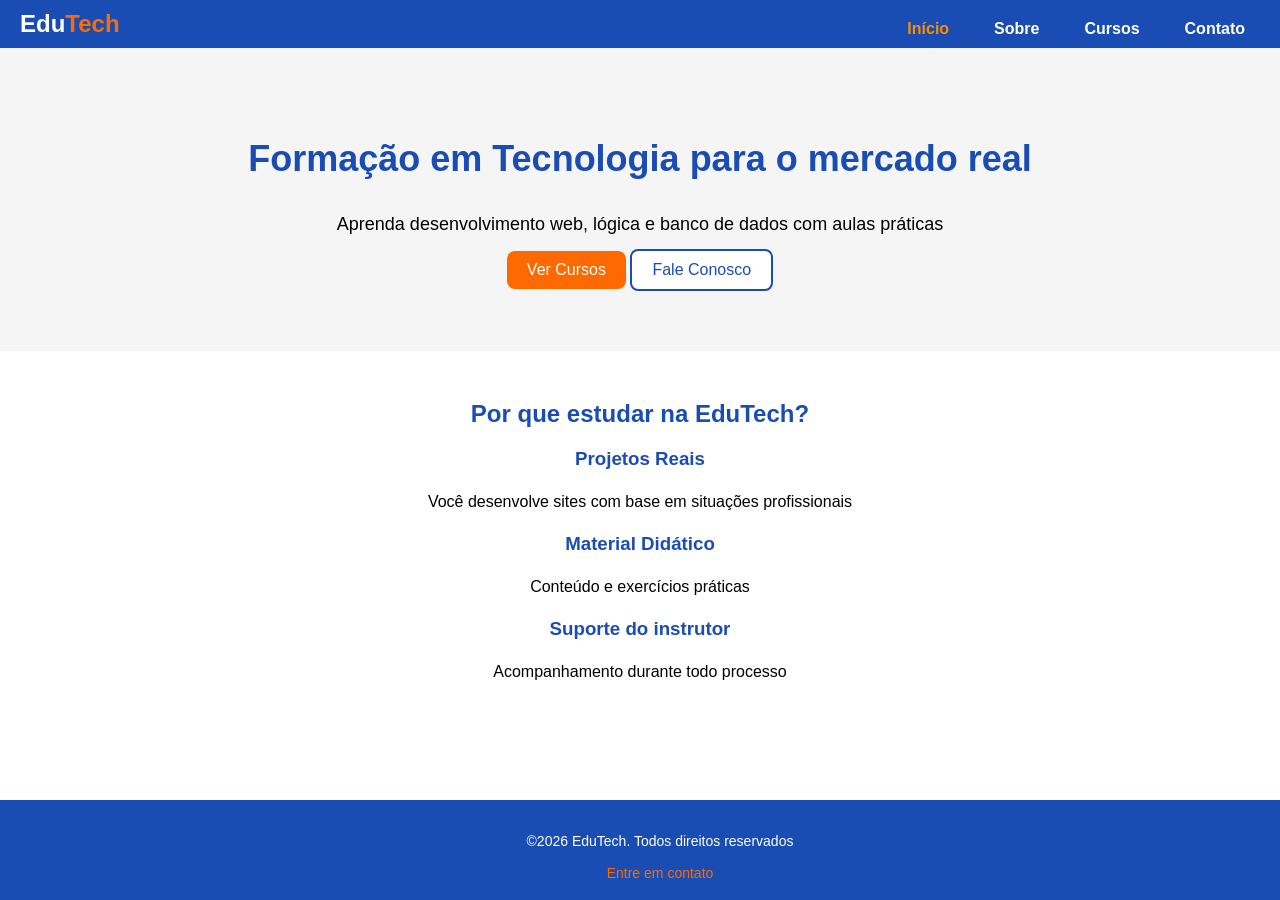
<file: index.html>
<!DOCTYPE html> <!-- Específica o Tipo de Documento - HTML 5 -->
<html lang="pt-BR">
    <head> <!-- CABEÇA DO SITE - CONFIGURAÇÕES E METADADOS-->
        <title>EduTech - Formação em Tecnologia</title>
        <meta charset="UTF-8"> <!--Permite acentos, cedilha e caracteres especiais-->
        <meta name="viewport" content="width=device-width,initial-scale=1.0"> <!--Aplica responsividade no site - adapta pra telas menores-->
        <meta name="description" content="Conheça os cursos da EduTech">  <!--Pequena discrição para Navegadores e Compartilhamento-->  
        <link rel="stylesheet" href="CSS/style.css"> <!--Linka o código HTML com a página do CSS--> 
            
    </head>

    <body> <!-- CORPO DO SITE - CONTEÚDO VISÍVEL PARA TODOS-->

        <header class="topo"> <!-- CABEÇALHO DO CORPO DO SITE -->
                <div>
                    <a href="index.html" class="logo">Edu<span>Tech</span></a>
                </div>
                <nav class="menu">
                    <a href="index.html" class="ativo">Início</a>
                    <a href="pages/sobre.html">Sobre</a>
                    <a href="pages/cursos.html">Cursos</a>
                    <a href="pages/contato.html">Contato</a>
                </nav>
                
         
        </header>

        <!-- CONTEÚDO DA PÁGINA DO SITE -->
        <main>
              <section class="hero">
                        <div class="hero-content">
                            <h1>Formação em Tecnologia para o mercado real</h1>
                            <p>Aprenda desenvolvimento web, lógica e banco de dados com aulas práticas</p>
                            <a href="pages/cursos.html" class="btn-primario">Ver Cursos</a>
                            <a href="pages/contato.html" class="btn-secundario">Fale Conosco</a>
                        </div>   
              </section> 
              
              <section class="destaques">
                    <div class="container">
                        <h2>Por que estudar na EduTech?</h2>
                        <div class="cards">
                            <article class="card">
                                <h3>Projetos Reais</h3>
                                <p>Você desenvolve sites com base em situações profissionais</p>
                            </article>

                            <article class="card">
                                <h3>Material Didático</h3>
                                <p>Conteúdo e exercícios práticas</p>
                            </article>

                            <article class="card">
                                <h3>Suporte do instrutor</h3>
                                <p>Acompanhamento durante todo processo</p>
                            </article>
                        </div>
                    </div>
              </section> 

        </main>

        <!-- -------------------------- -->

        <footer class="rodape"> <!-- RODAPÉ DO CORPO DO SITE -->
            <p>©2026 EduTech. Todos direitos reservados</p>
            <p><a href="pages/contato.html">Entre em contato</a></p>
        </footer>
    </body>

</html>
</file>
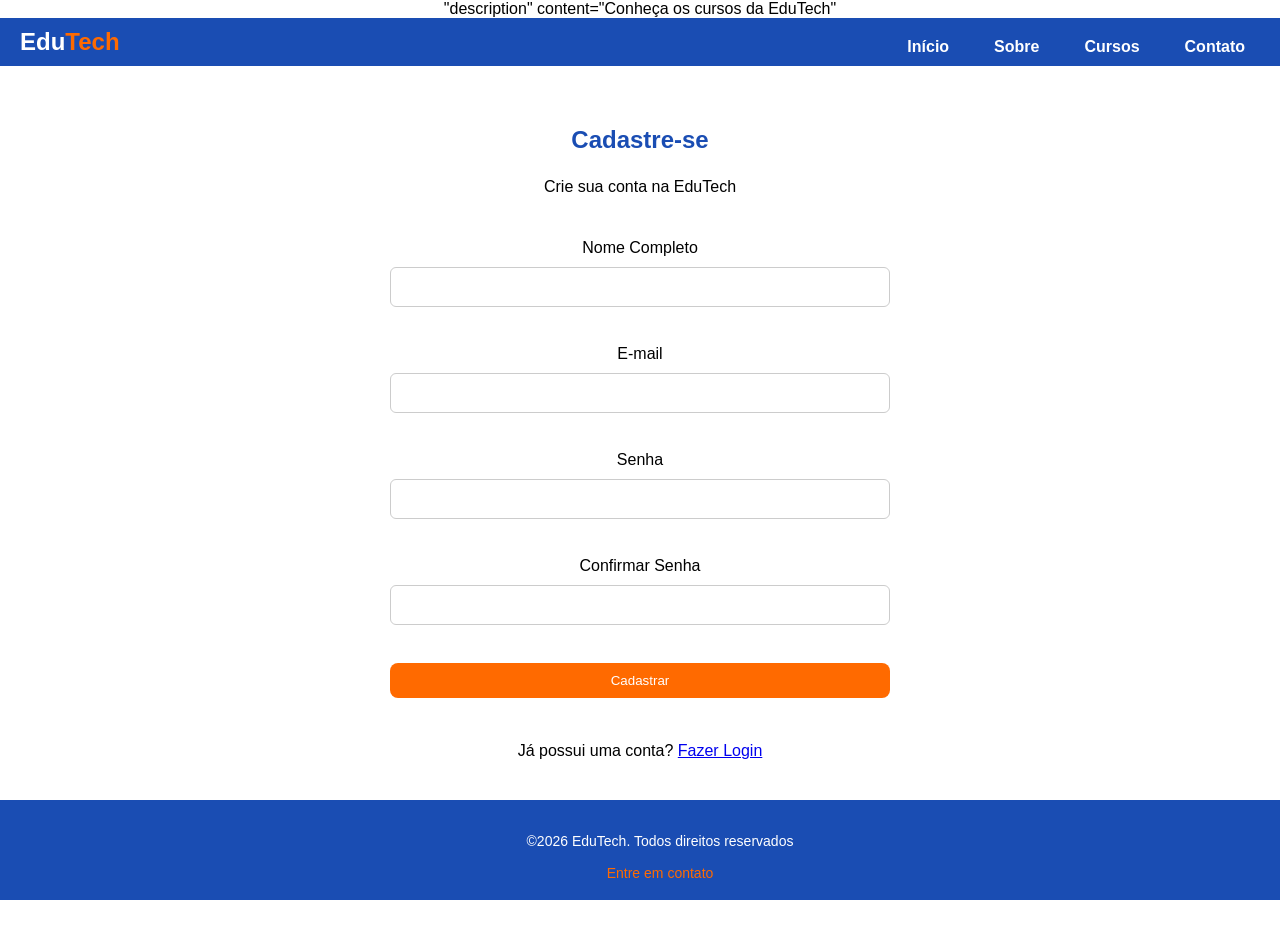
<file: PAGES/cadastro.html>
<!DOCTYPE html> <!-- Específica o Tipo de Documento - HTML 5 -->
<html lang="pt-BR">
    
    <head> <!-- CABEÇA DO SITE - CONFIGURAÇÕES E METADADOS-->
        <title>Cadastro - EduTech</title>
        <meta> "description" content="Conheça os cursos da EduTech"
        <meta charset="UTF-8"> <!--Permite acentos, cedilha e caracteres especiais-->
        <meta name="viewport" content="width=device-width,initial-scale=1.0"> 
        <link rel="stylesheet" href="../CSS/style.css">
            <!--Aplica responsividade no site - adapta pra telas menores-->
    </head>

    <body> <!-- CORPO DO SITE - CONTEÚDO VISÍVEL PARA TODOS-->

        <header class="topo"> <!-- CABEÇALHO DO CORPO DO SITE -->
                <div>
                    <a href="../index.html" class="logo">Edu<span>Tech</span></a>
                </div>
                <nav class="menu">
                    <a href="../index.html">Início</a>
                    <a href="sobre.html">Sobre</a>
                    <a href="cursos.html">Cursos</a>
                    <a href="contato.html">Contato</a>
                </nav>
         
        </header>

        <!-- CONTEÚDO DA PÁGINA DO SITE -->
        <main>
              <section id="formCadastro" class="cadastro">
                      <h1>Cadastre-se</h1>
                      <p>Crie sua conta na EduTech</p>
                      <form class="cadastroForm">
                            <label for="nomeCadastro">Nome Completo</label>
                            <input id="nomeCadastro" type="text" required>
                            <br>
                            <label for="emailCadastro">E-mail</label>
                            <input id="emailCadastro" type="email" required>
                            <br>
                            <label for="senhaCadastro">Senha</label>
                            <input id="senhaCadastro" type="password" required>
                            <br>
                            <label for="confirmarSenhaCadastro">Confirmar Senha</label>
                            <input id="confirmarSenhaCadastro" type="password" required>
                            <br>
                            <button type="submit">Cadastrar</button>
                      </form>
                      <p>Já possui uma conta? <a href="login.html">Fazer Login</a></p>
              </section>   
            
        </main>

        <!-- -------------------------- -->

        <footer> <!-- RODAPÉ DO CORPO DO SITE -->
            <p>©2026 EduTech. Todos direitos reservados</p>
            <p><a href="contato.html">Entre em contato</a></p>
        </footer>
        <script src="../JS/cursos.js" defer></script>
    </body>

</html>
</file>
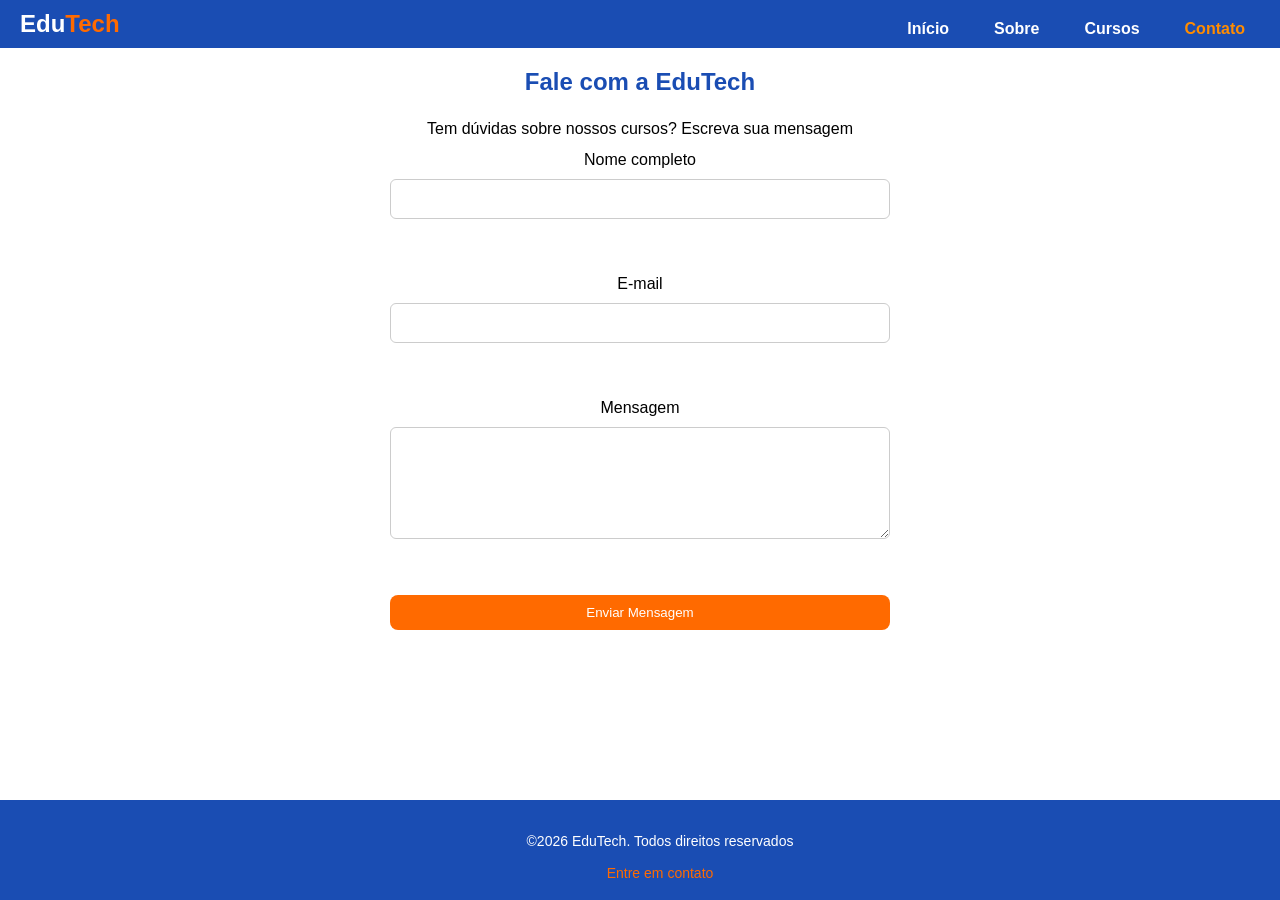
<file: PAGES/contato.html>
<!DOCTYPE html> <!-- Específica o Tipo de Documento - HTML 5 -->
<html lang="pt-BR">
    
    <head> <!-- CABEÇA DO SITE - CONFIGURAÇÕES E METADADOS-->
        <title>Contato - EduTech</title>
        <meta charset="UTF-8"> <!--Permite acentos, cedilha e caracteres especiais-->
        <meta name="viewport" content="width=device-width,initial-scale=1.0"> <!--Aplica responsividade no site - adapta pra telas menores-->
        <link rel="stylesheet" href="../CSS/style.css"> <!--Linka o código HTML com a página do CSS-->
        
    </head>

    <body> <!-- CORPO DO SITE - CONTEÚDO VISÍVEL PARA TODOS-->

        <header class="topo"> <!-- CABEÇALHO DO CORPO DO SITE -->
                <div>
                    <a href="../index.html" class="logo">Edu<span>Tech</span></a>
                </div>
                <nav class="menu">
                    <a href="../index.html">Início</a>
                    <a href="sobre.html">Sobre</a>
                    <a href="cursos.html">Cursos</a>
                    <a href="contato.html" class="ativo">Contato</a>
                </nav>
         
        </header>

        <!-- CONTEÚDO DA PÁGINA DO SITE -->
        <main>
                <section id="containerFormContato" class="contato">
                        <h1>Fale com a EduTech</h1>
                        <p>Tem dúvidas sobre nossos cursos? Escreva sua mensagem</p>
                        <form id="formContato" class="contatoForm">
                            <label for="nomeContato">Nome completo</label>
                            <input id="nomeContato" type="text" required>
                            <br>
                            <br>
                            <label for="emailContato">E-mail</label>
                            <input id="emailContato" type="email" required>
                            <br>
                            <br>
                            <label for="mensagemContato">Mensagem</label>
                            <textarea id="mensagemContato" rows="5"  minlength="50"></textarea>
                            <br>
                            <br>
                            <button type="submit">Enviar Mensagem</button>
                        </form>
                </section>
            
        </main>

        <!-- -------------------------- -->

        <footer> <!-- RODAPÉ DO CORPO DO SITE -->
            <p>©2026 EduTech. Todos direitos reservados</p>
            <p><a href="contato.html">Entre em contato</a></p>
        </footer>
    </body>

</html>
</file>
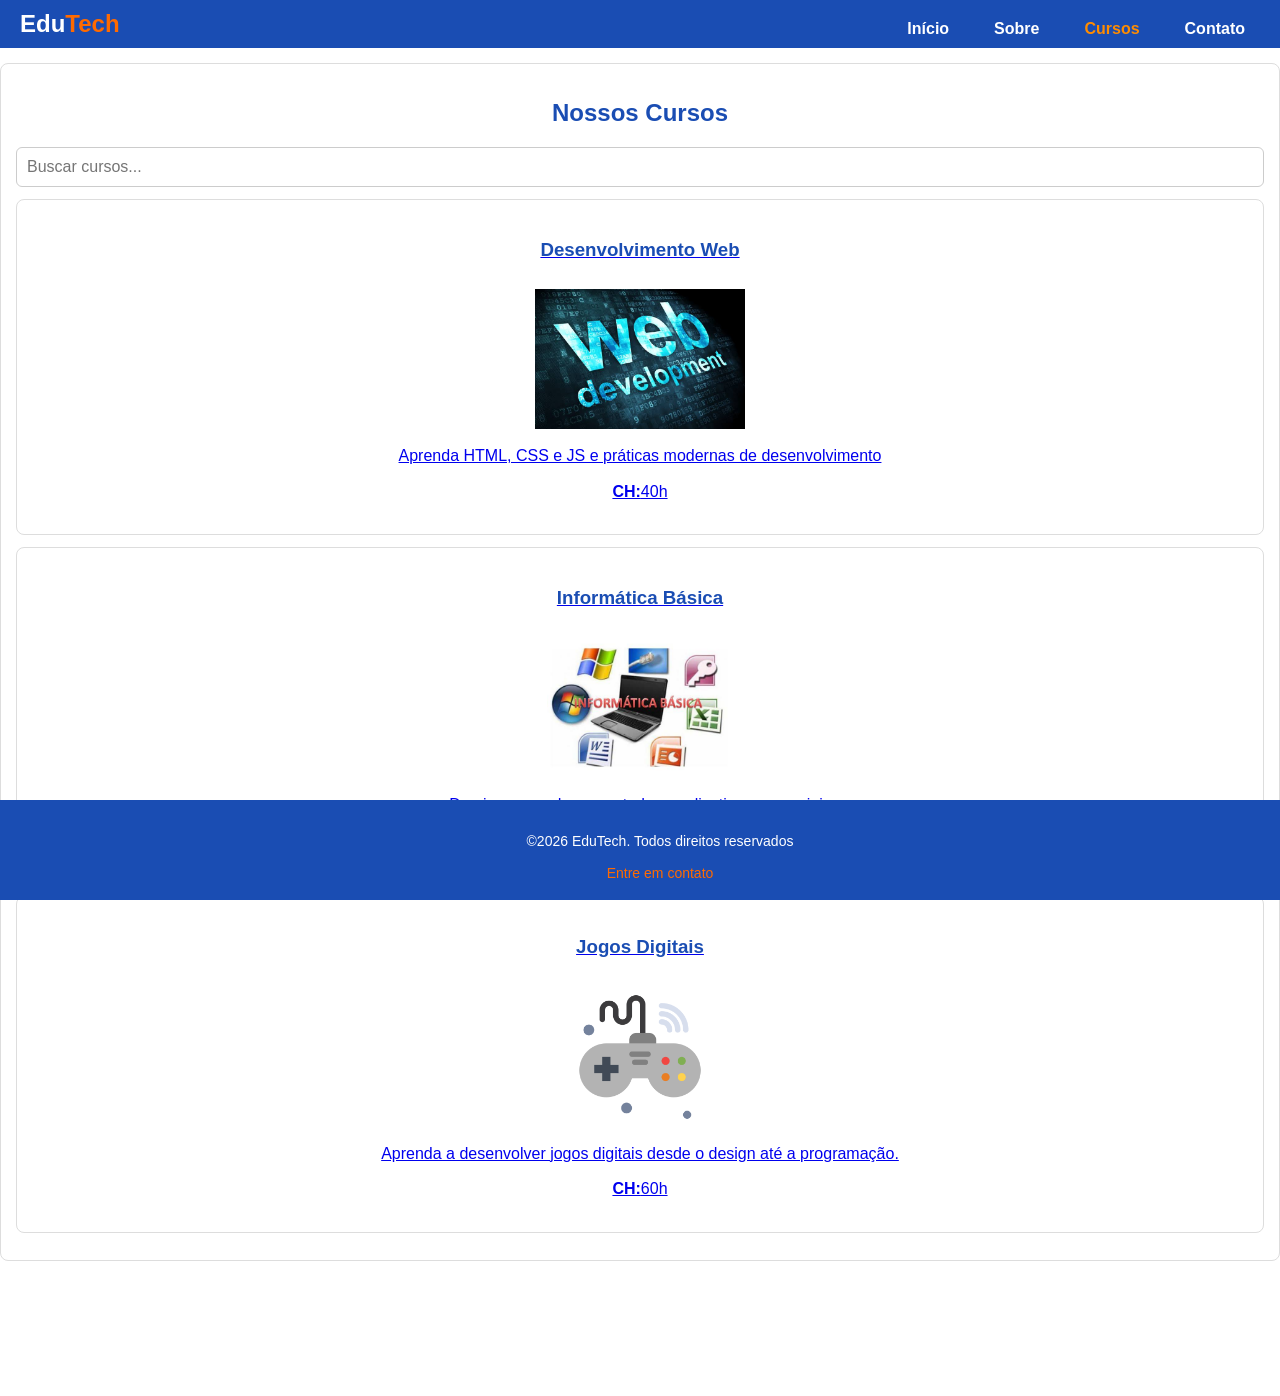
<file: PAGES/cursos.html>
<!DOCTYPE html> <!-- Específica o Tipo de Documento - HTML 5 -->
<html lang="pt-BR">
    <head> <!-- CABEÇA DO SITE - CONFIGURAÇÕES E METADADOS-->
        <title>Cursos - EduTech</title>
        <meta charset="UTF-8"> <!--Permite acentos, cedilha e caracteres especiais-->
        <meta name="viewport" content="width=device-width,initial-scale=1.0"> <!--Aplica responsividade no site - adapta pra telas menores-->
        <link rel="stylesheet" href="../CSS/style.css"> <!--Linka o código HTML com a página do CSS-->

    </head>

    <body> <!-- CORPO DO SITE - CONTEÚDO VISÍVEL PARA TODOS-->

        <header class="topo"> <!-- CABEÇALHO DO CORPO DO SITE -->
                <div>
                    <a href="../index.html" class="logo">Edu<span>Tech</span></a>
                </div>
                <nav class="menu">
                    <a href="../index.html">Início</a>
                    <a href="sobre.html">Sobre</a>
                    <a href="cursos.html" class="ativo">Cursos</a>
                    <a href="contato.html">Contato</a>
                </nav>
         
        </header>

        <!-- CONTEÚDO DA PÁGINA DO SITE -->
        <main>
              <!-- Seção dos cursos -->
              <section class="cursos">
                    <h2>Nossos Cursos</h2>

                    <input id="buscaCursos" placeholder="Buscar cursos...">
                <div class="cursos-grid" id="listaCursos"> <!--Container que o CSS usa para montar o grid dos cursos-->
                      <!-- O cursos.js VAI CONSTRUIR OS CARDS DOS CURSOS AQUI -->
                       
                </div>   
              </section>
            
        </main>

        <!-- -------------------------- -->

        <footer> <!-- RODAPÉ DO CORPO DO SITE -->
            <p>©2026 EduTech. Todos direitos reservados</p>
            <p><a href="contato.html">Entre em contato</a></p>
        </footer>
        <script src="../JS/cursos.js" defer></script>
    </body>

</html>
</file>
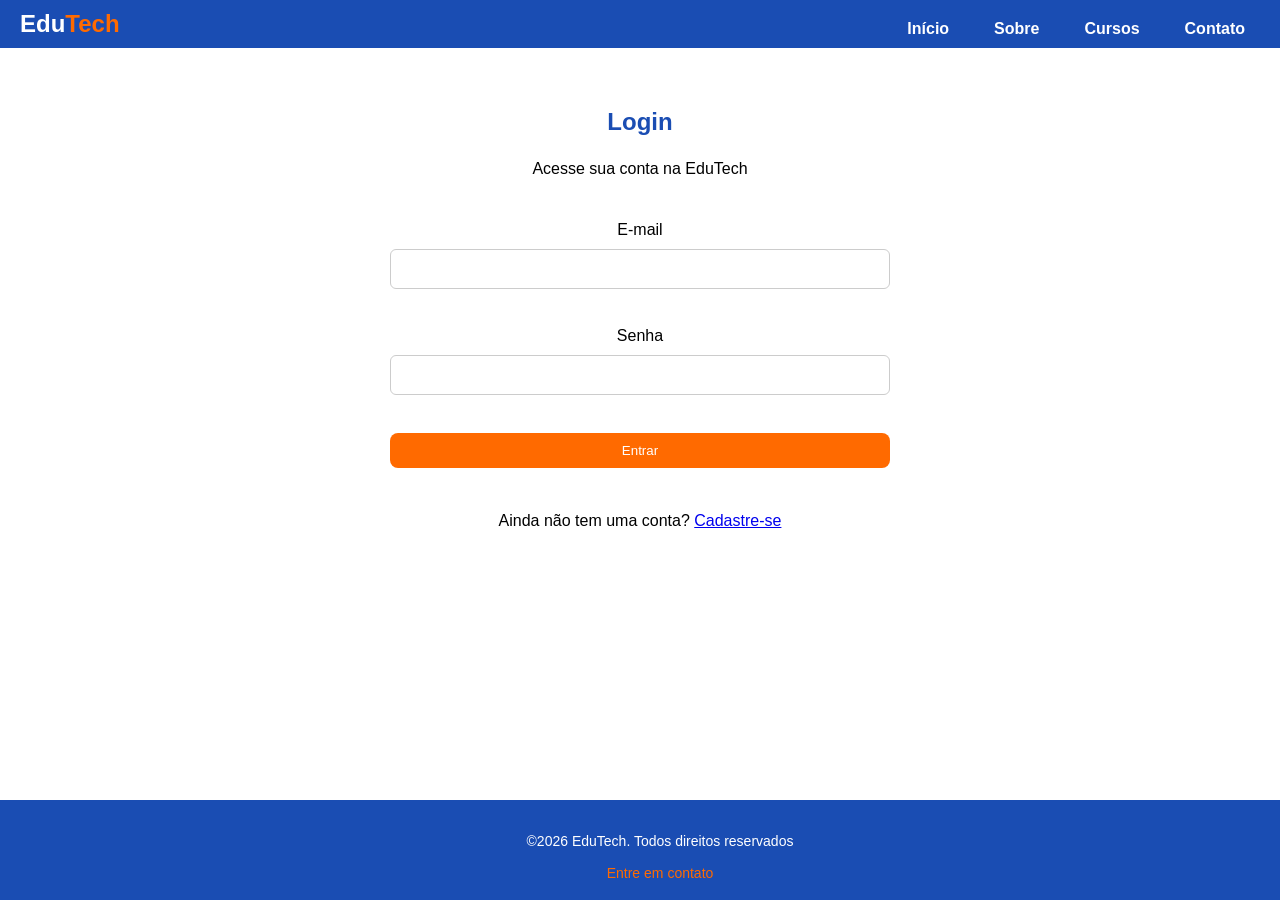
<file: PAGES/login.html>
<!DOCTYPE html> <!-- Específica o Tipo de Documento - HTML 5 -->
<html lang="pt-BR">
    
    <head> <!-- CABEÇA DO SITE - CONFIGURAÇÕES E METADADOS-->
        <title>Login - EduTech</title>
        <meta charset="UTF-8"> <!--Permite acentos, cedilha e caracteres especiais-->
        <meta name="viewport" content="width=device-width,initial-scale=1.0"> 
        <link rel="stylesheet" href="../CSS/style.css">
            <!--Aplica responsividade no site - adapta pra telas menores-->
    </head>

    <body> <!-- CORPO DO SITE - CONTEÚDO VISÍVEL PARA TODOS-->

        <header class="topo"> <!-- CABEÇALHO DO CORPO DO SITE -->
                <div>
                    <a href="../index.html" class="logo">Edu<span>Tech</span></a>
                </div>
                <nav class="menu">
                    <a href="../index.html">Início</a>
                    <a href="sobre.html">Sobre</a>
                    <a href="cursos.html">Cursos</a>
                    <a href="contato.html">Contato</a>
                </nav>
         
        </header>

        <!-- CONTEÚDO DA PÁGINA DO SITE -->
        <main>
              
            <section id="cotainerFormLogin" class="login">
                    <h1>Login</h1>
                    <p>Acesse sua conta na EduTech</p>
                    <form id="formLogin" class="loginForm">
                          <label for="emailLogin">E-mail</label>
                          <input id="emailLogin" type="email" required>
                          <br>
                          <label for="senhaLogin">Senha</label>
                          <input id="senhaLogin" type="password" required>
                          <br>
                          <button type="submit">Entrar</button>
                    </form>
                    <p>Ainda não tem uma conta? <a href="cadastro.html">Cadastre-se</a></p>
            </section>
            
        </main>

        <!-- -------------------------- -->

        <footer> <!-- RODAPÉ DO CORPO DO SITE -->
            <p>©2026 EduTech. Todos direitos reservados</p>
            <p><a href="contato.html">Entre em contato</a></p>
        </footer>

    </body>

</html>
</file>
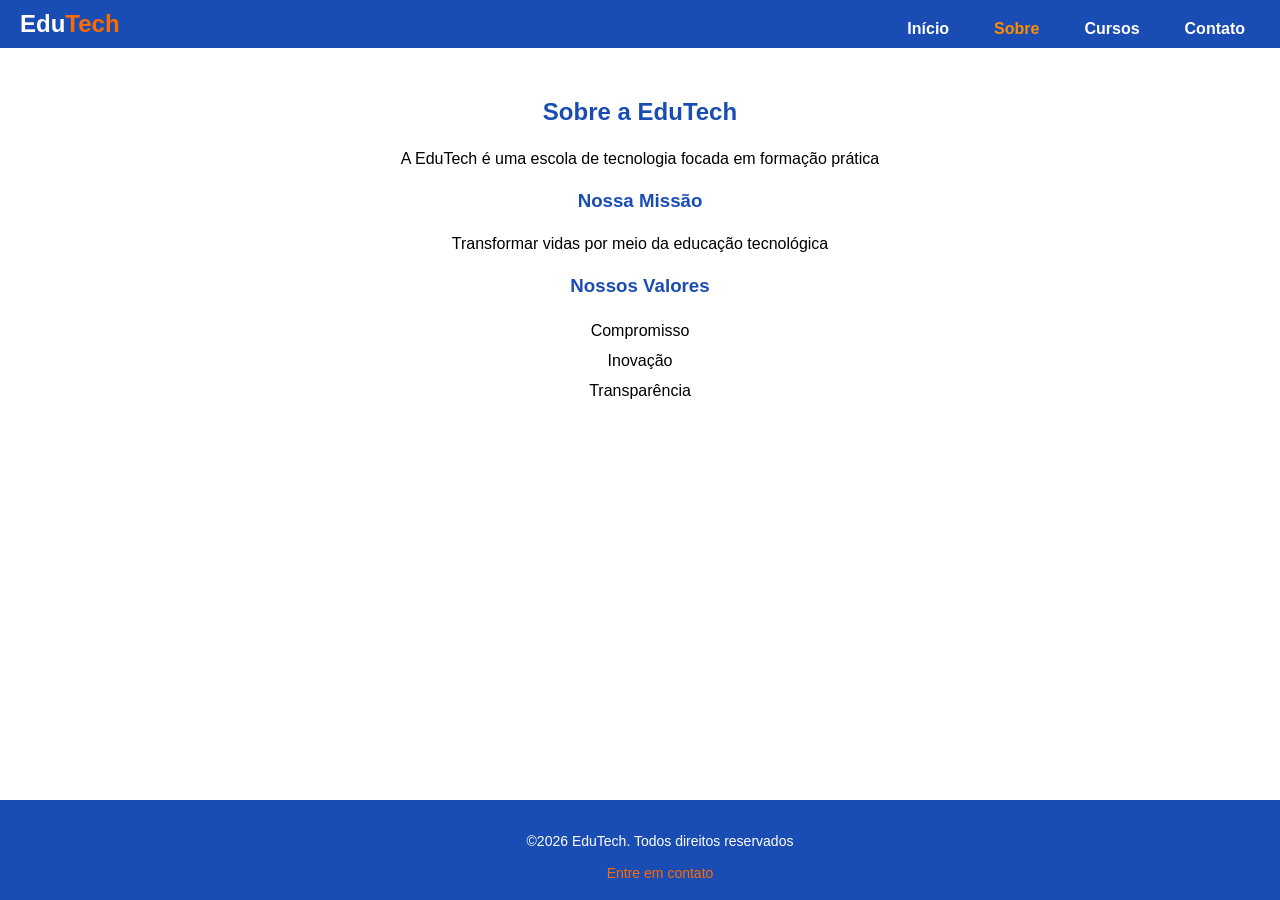
<file: PAGES/sobre.html>
<!DOCTYPE html> <!-- Específica o Tipo de Documento - HTML 5 -->
<html lang="pt-BR">
    <head> <!-- CABEÇA DO SITE - CONFIGURAÇÕES E METADADOS-->
        <title>Sobre - EduTech</title>
        <meta charset="UTF-8"> <!--Permite acentos, cedilha e caracteres especiais-->
        <meta name="viewport" content="width=device-width,initial-scale=1.0"> <!--Aplica responsividade no site - adapta pra telas menores-->
        <script src="../JS/cursos.js" defer></script>
        <link rel="stylesheet" href="../CSS/style.css"> <!--Linka o código HTML com a página do CSS-->

    </head>

    <body> <!-- CORPO DO SITE - CONTEÚDO VISÍVEL PARA TODOS-->

        <header class="topo"> <!-- CABEÇALHO DO CORPO DO SITE -->
                <div>
                    <a href="../index.html" class="logo">Edu<span>Tech</span></a>
                </div>
                <nav class="menu">
                    <a href="../index.html">Início</a>
                    <a href="sobre.html" class="ativo">Sobre</a>
                    <a href="cursos.html">Cursos</a>
                    <a href="contato.html">Contato</a>
                </nav>
         
        </header>

        <!-- CONTEÚDO DA PÁGINA DO SITE -->
        <main>
            <!-- Seção Principal da Página Sobre -->
              <section class="sobre">
                    <!-- Título da Página -->
                     <h2>Sobre a EduTech</h2>
                    
                     <!-- Texto falando sobre a empresa -->
                     <p>A EduTech é uma escola de tecnologia focada em formação prática</p>
                     
                     <!-- Subtítulo: Missão da empresa -->
                     <h3>Nossa Missão</h3>
                     <p>Transformar vidas por meio da educação tecnológica</p>

                     <!-- Subtítulo: Valores da empresa -->
                     <h3>Nossos Valores</h3>
                     
                     <!-- Lista de valores -->
                     <ul class="valores-lista">
                        <li>Compromisso</li>
                        <li>Inovação</li>
                        <li>Transparência</li>
                     </ul>
              </section>
            
        </main>

        <!-- -------------------------- -->

        <footer> <!-- RODAPÉ DO CORPO DO SITE -->
            <p>©2026 EduTech. Todos direitos reservados</p>
            <p><a href="contato.html">Entre em contato</a></p>
        </footer>
    </body>

</html>
</file>
<file: CSS/style.css>
/*CONFIGURACOES GERAIS*/

body{
    background-color: #f5f5f5;
    font-family: Arial, Helvetica, sans-serif; 
    margin: 0;
    padding: 0;
    padding-bottom: 120px;
    color: black;
    background-color: #ffffff;
    text-align: center;
    
}

h1,h2,h3{
    color:#1a4db3;
    text-align: center;
}

p{
    line-height: 1.6;
    margin: 10px 0;
}

/*CABECALHO E MENU*/

header{
    display: flex; /*Ativa o Flexbox*/
    justify-content: space-between; /* Logo de um canto e menu de outro*/
    align-items: center; /* Alinha os items no meio da vertical*/
    background-color: #1a4db3; 
    color: white; 
    padding: 10px 20px;
}

.logo{
    text-decoration: none; /* Tira o sublinhado do link*/
    color: white; /* cor do texto*/
    font-size: 24px; /* tamanho da letra*/
    font-weight: bold;/* Deixa em negrito*/
}

.logo span{
     color: #ff6a00;
}

nav{
    text-align: center; 
    margin-top: 10px;
}

nav a{
    color: white;
    text-decoration: none;
    margin: 0 15px;
    font-weight: bold;
}

nav a:hover{
    color: #ff6a00;
}

.ativo{
    color: darkorange;
    font-weight: bold;
}

.menu{
    display: flex; /*Links ficam em linha*/
    gap: 15px; /*Espaço entre as linhas*/
}

/*SECAO PRINCIPAL*/

.hero{
    background-color: #f5f5f5;
    text-align: center;
    padding: 60px 20px;
}

.hero h1{
    font-size: 36px;
    color: #1a4db3;
}

.hero p{
    font-size: 18px;
    font-size: 18px;
}

.btn-primario{
    display: inline-block;
    background-color: #ff6a00;
    color: white; padding: 10px 20px;
    border-radius: 8px;
    text-decoration: none;
}

.btn-secundario{
    display: inline-block;
    background-color: white;
    color: #1a4db3;
    padding: 10px 20px;
    border-radius: 8px;
    text-decoration: none;
    border: 2px solid #1a4db3;
}

.btn-primario:hover, .btn-secundario:hover{
    opacity: 0.8;
}

.destaques{
    padding: 30px 20px;
}

.card-curso{
     background-color: white;
     padding: 20px;
     margin: 12px 0;
     border: 1px solid #dddddd;
     border-radius: 8px;
     text-align: center;
     text-decoration: none;
}

footer{
    position: fixed;
    bottom: 0;
    left: 0;
    width: 100%;
    height: 60px;
    background-color: #1a4db3; 
    color: white;
    text-align: center;
    padding: 20px;
    font-size: 14px;
}

footer a{
    color: #ff6a00;
    text-decoration: none;
}

.sobre{
     padding: 30px 20px; 
     text-align: center;
}

.valores-lista{ 
    list-style: none;
    padding: 0;
}

.valores-lista li{
     padding: 6px 0;
     text-align: center;
}

.cursos {
    display: flex;
    flex-direction: column;
    background-color: white;
    transition: 0.2;
    padding: 15px;
    margin: 15px 0;
    border: 1px solid #ddd;
    border-radius: 8px;
    text-align: center;
    text-decoration: none;
    color: black;
}

.cursos:hover{
    transform: translateY(-3px); /*Sobe um pouco*/
    box-shadow: 0 6px 14px rgba(0,0,0,0.12); /*Projeção de sombras*/
}

.cursos img{
    width:100%; /* Ocupa toda a largura do card*/
    height:140px; /* Altura padrão para todas as imagens*/
    object-fit: contain; /*Mostra a imagem inteira*/
    background-color: white; /*Cor de Fundo*/
    border-radius: 6px; /*Bordas arredondadas*/
    margin-top: 10px; /*Margem em cima da imagem*/
}

input, textarea{
    font-family: Arial, sans-serif;
    font-size: 16px;
    padding: 10px;
    border: 1px solid #ccc;
    border-radius: 6px;
    max-width: 100%;
    box-sizing: border-box;
}

input:focus, textarea:focus{
     outline: 2px solid #1a4db3;
     outline-offset: 2px;
}

button{
    background-color: #ff6a00;
    color: white; 
    padding: 10px 20px;
    border: none;
    border-radius: 8px;
    cursor: pointer;
}

.contato{
    text-align: center;

}

.contatoForm{
    max-width: 500px; /*Pode ocupara até 500px do container*/
    margin:0 auto; /*Sem margin - auto ajustavel*/
    display: flex; /*Ativa o Flexbox no container do form*/
    flex-direction: column; /*Alinha os elementos em coluna*/
    gap: 10px; /*Espalo de 10 px entre os elementos do form*/
}

/*Páginas de login e cadastro*/

.cadastro, .login{
    padding: 40px 20px;
}

.cadastroForm, .loginForm{
    max-width: 500px;
    display: flex;
    flex-direction: column;
    margin:0 auto;
    background-color: white;
    padding: 30px;
    border-radius: 8px;
    box-shadow: 0 2px 8px rgba(rgba(0, 0, 0, 0.234));
    gap: 10px;
}
</file>
